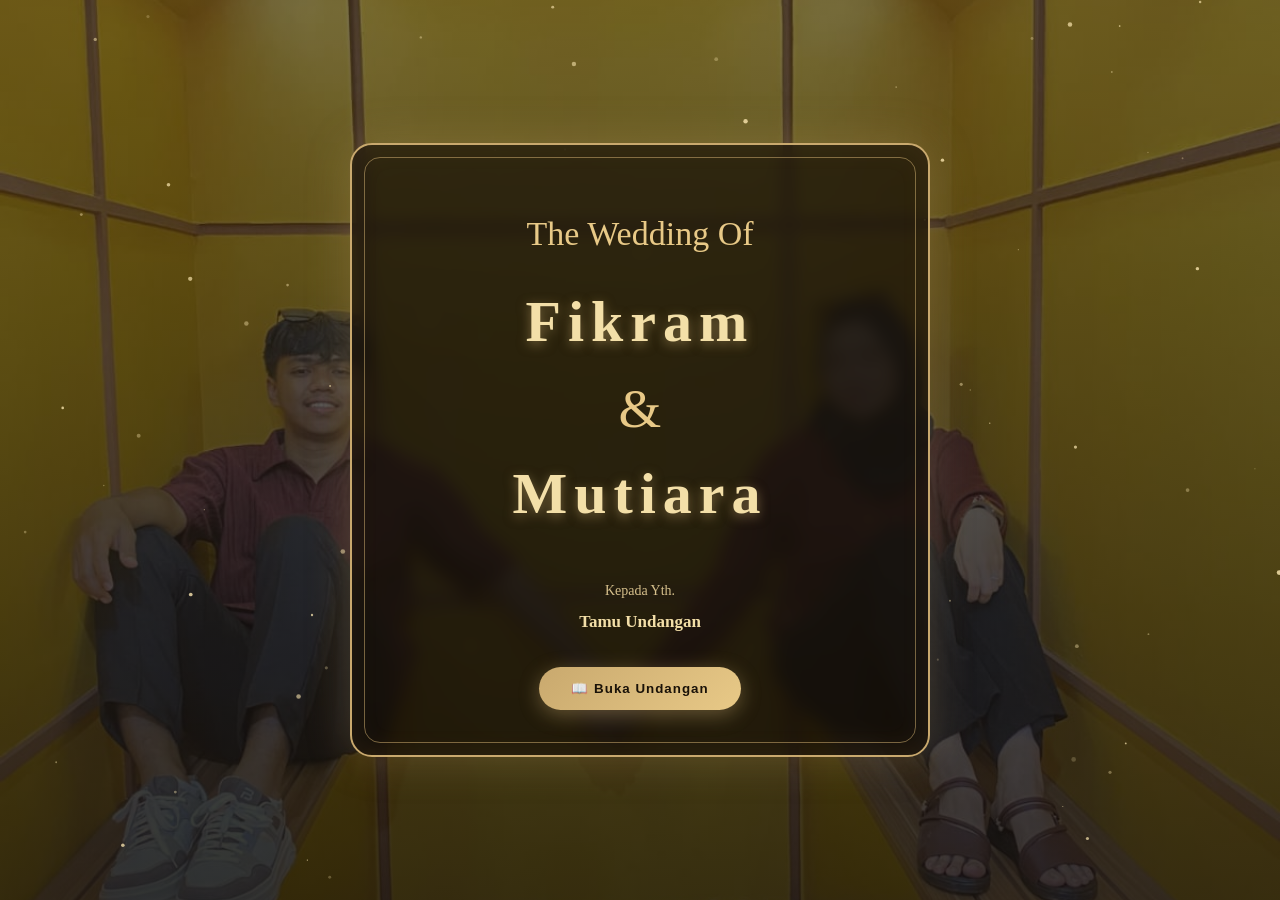
<file: index.html>
<!DOCTYPE html>
<html lang="id">

<head>
  <meta charset="UTF-8">

  <meta
    name="viewport"
    content="width=device-width, initial-scale=1.0"
  >

  <title>The Wedding of Fikram & Mutiara</title>

  <link rel="stylesheet" href="style.css">
</head>

<body>

  <!-- =========================
       LOBBY
  ========================== -->

  <div id="lobby">

    <div class="lobby-background"></div>

    <canvas id="lobbyParticles"></canvas>

    <div class="lobby-frame">

      <div class="lobby-small-title">
        The Wedding Of
      </div>

      <h1>Fikram</h1>

      <div class="lobby-amp">
        &
      </div>

      <h1>Mutiara</h1>

      <div class="recipient">
        Kepada Yth.

        <strong id="guestName">
          Tamu Undangan
        </strong>
      </div>

      <button
        type="button"
        class="open-btn"
        onclick="openInvitation()"
      >
        📖 Buka Undangan
      </button>

    </div>

  </div>

  <script src="script.js"></script>

</body>

</html>
</file>
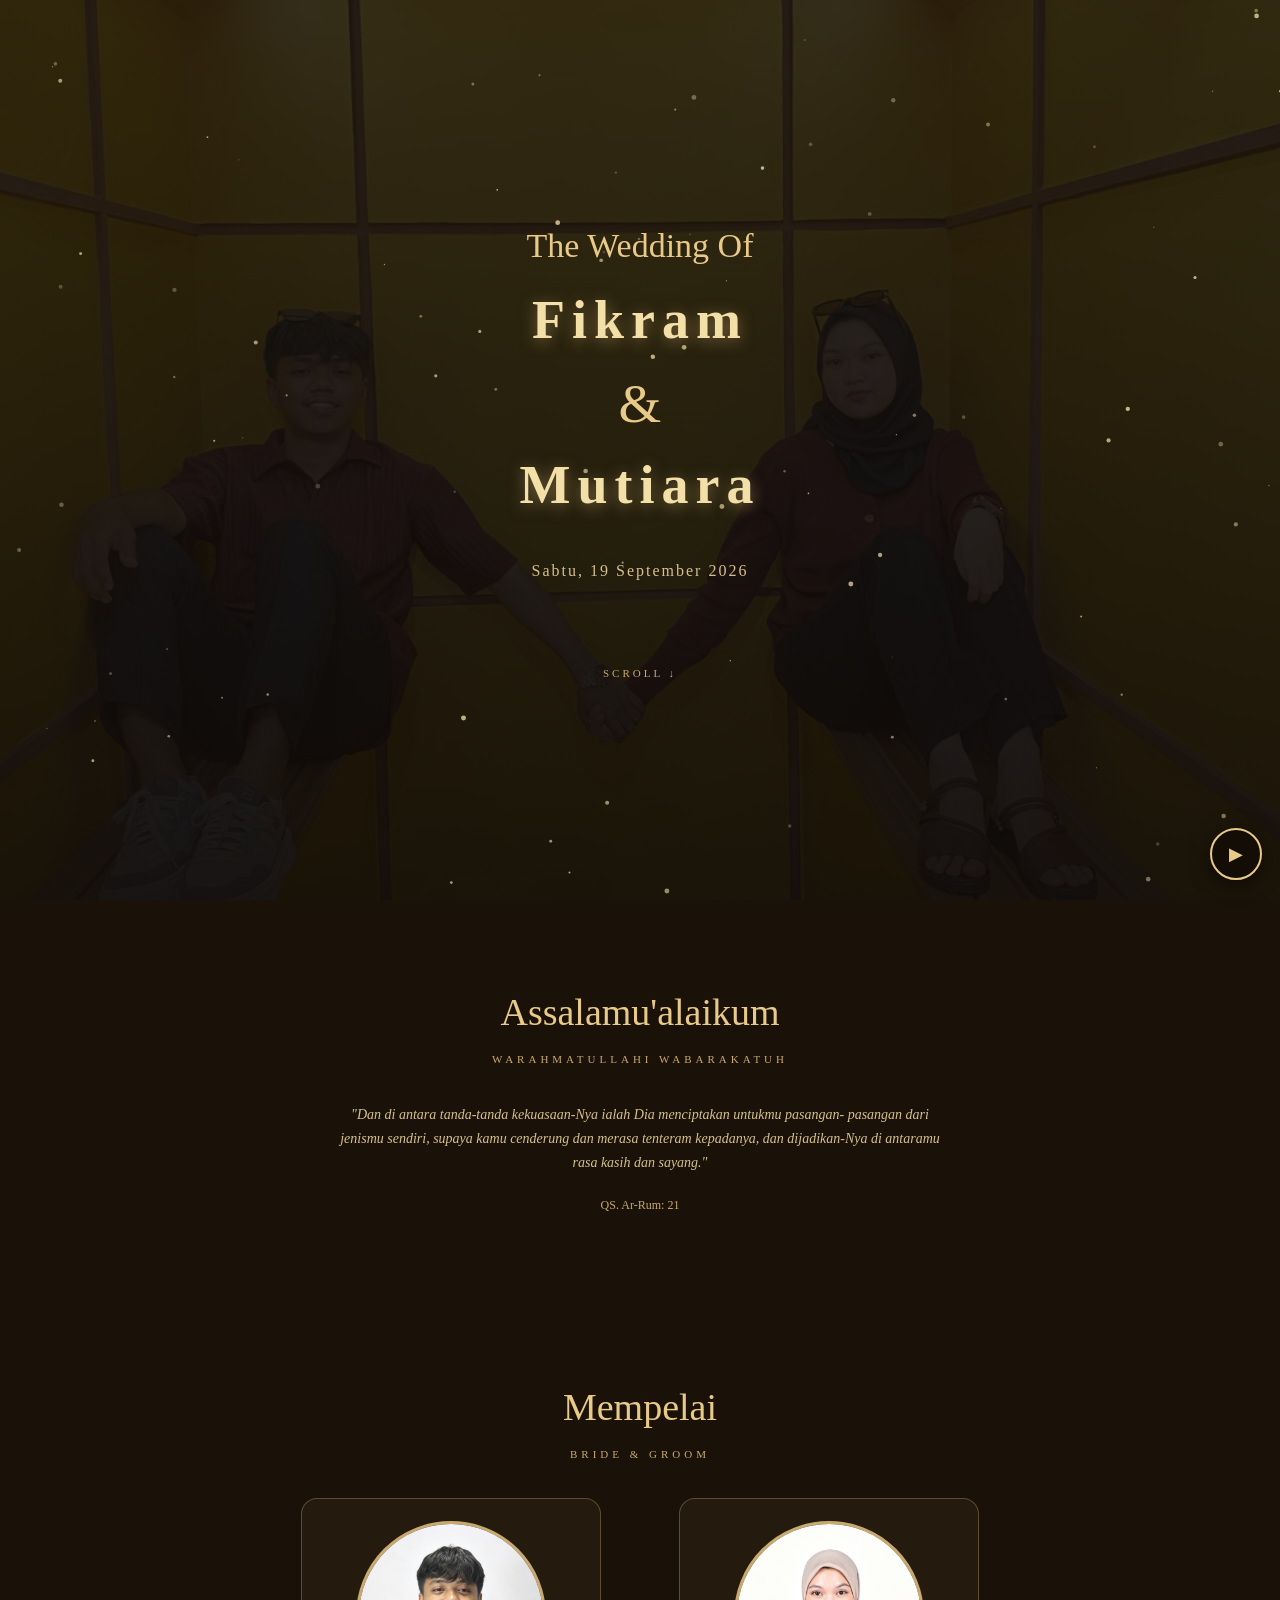
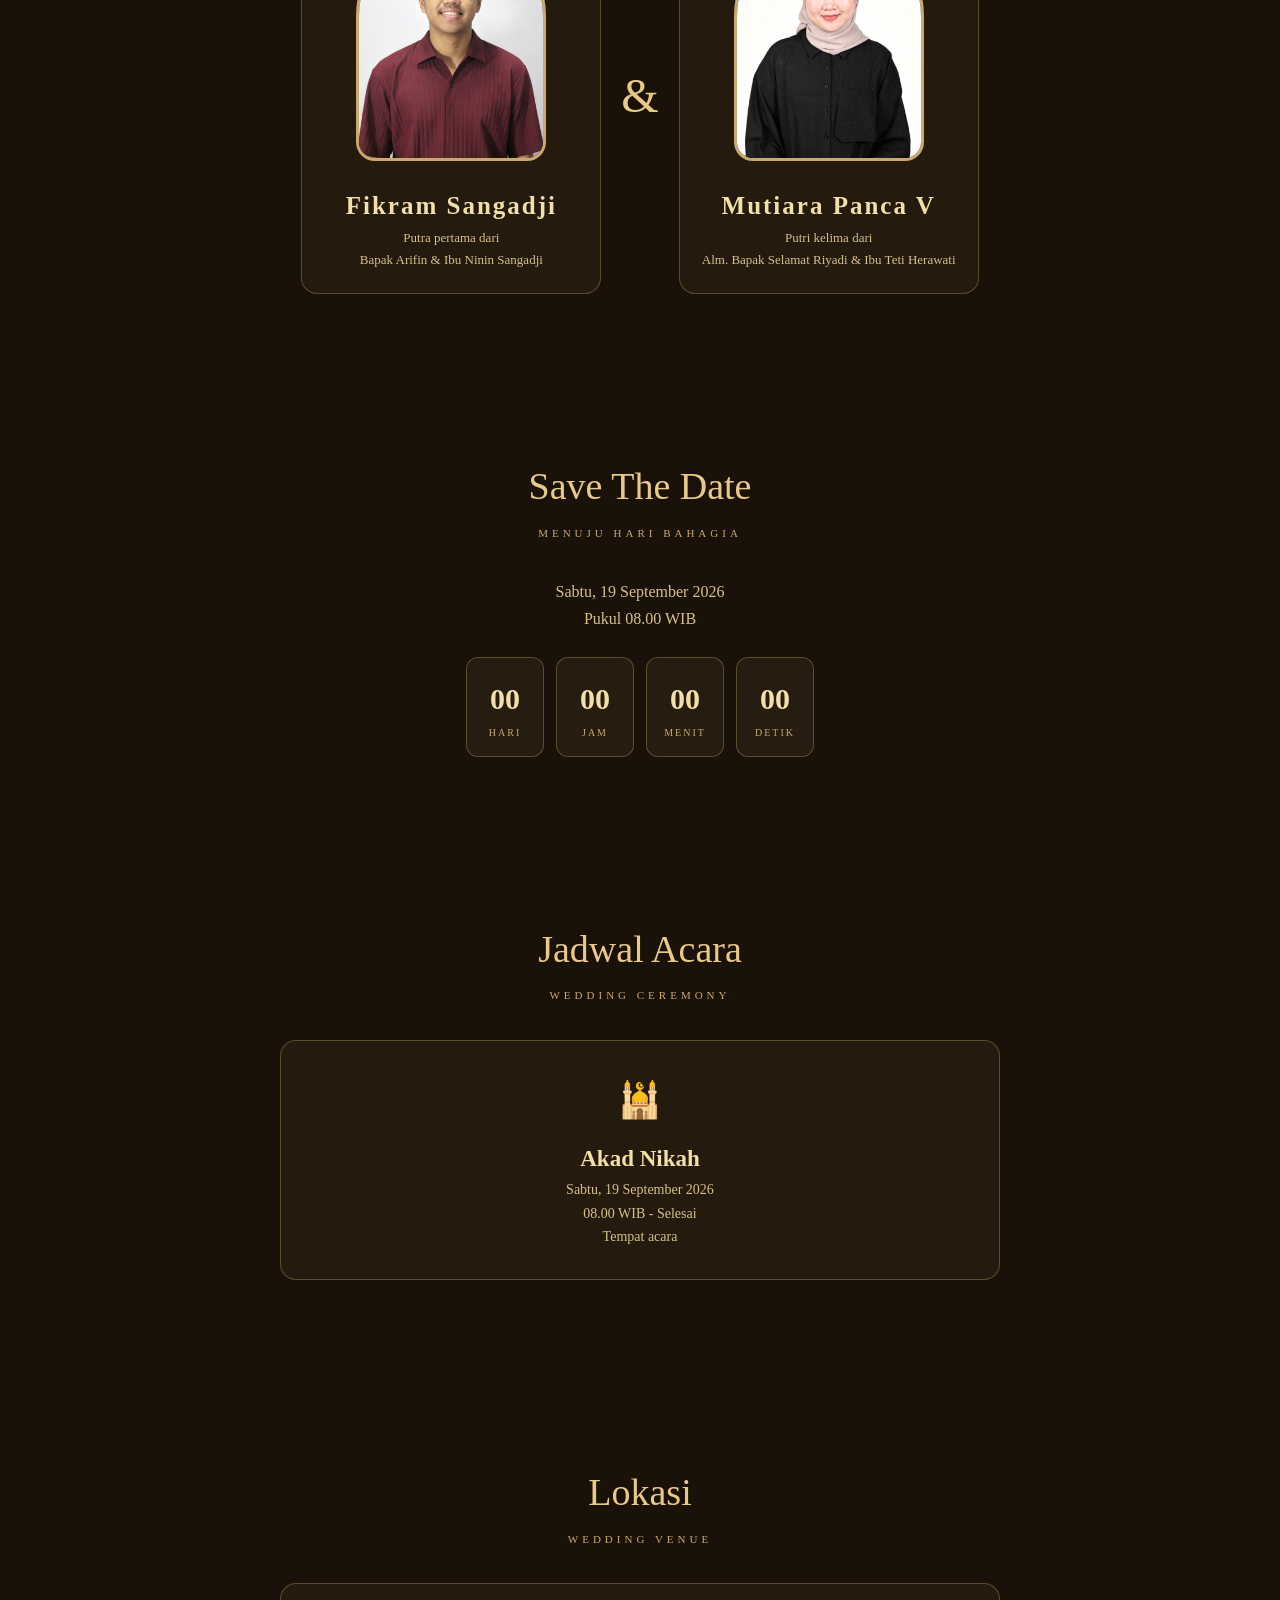
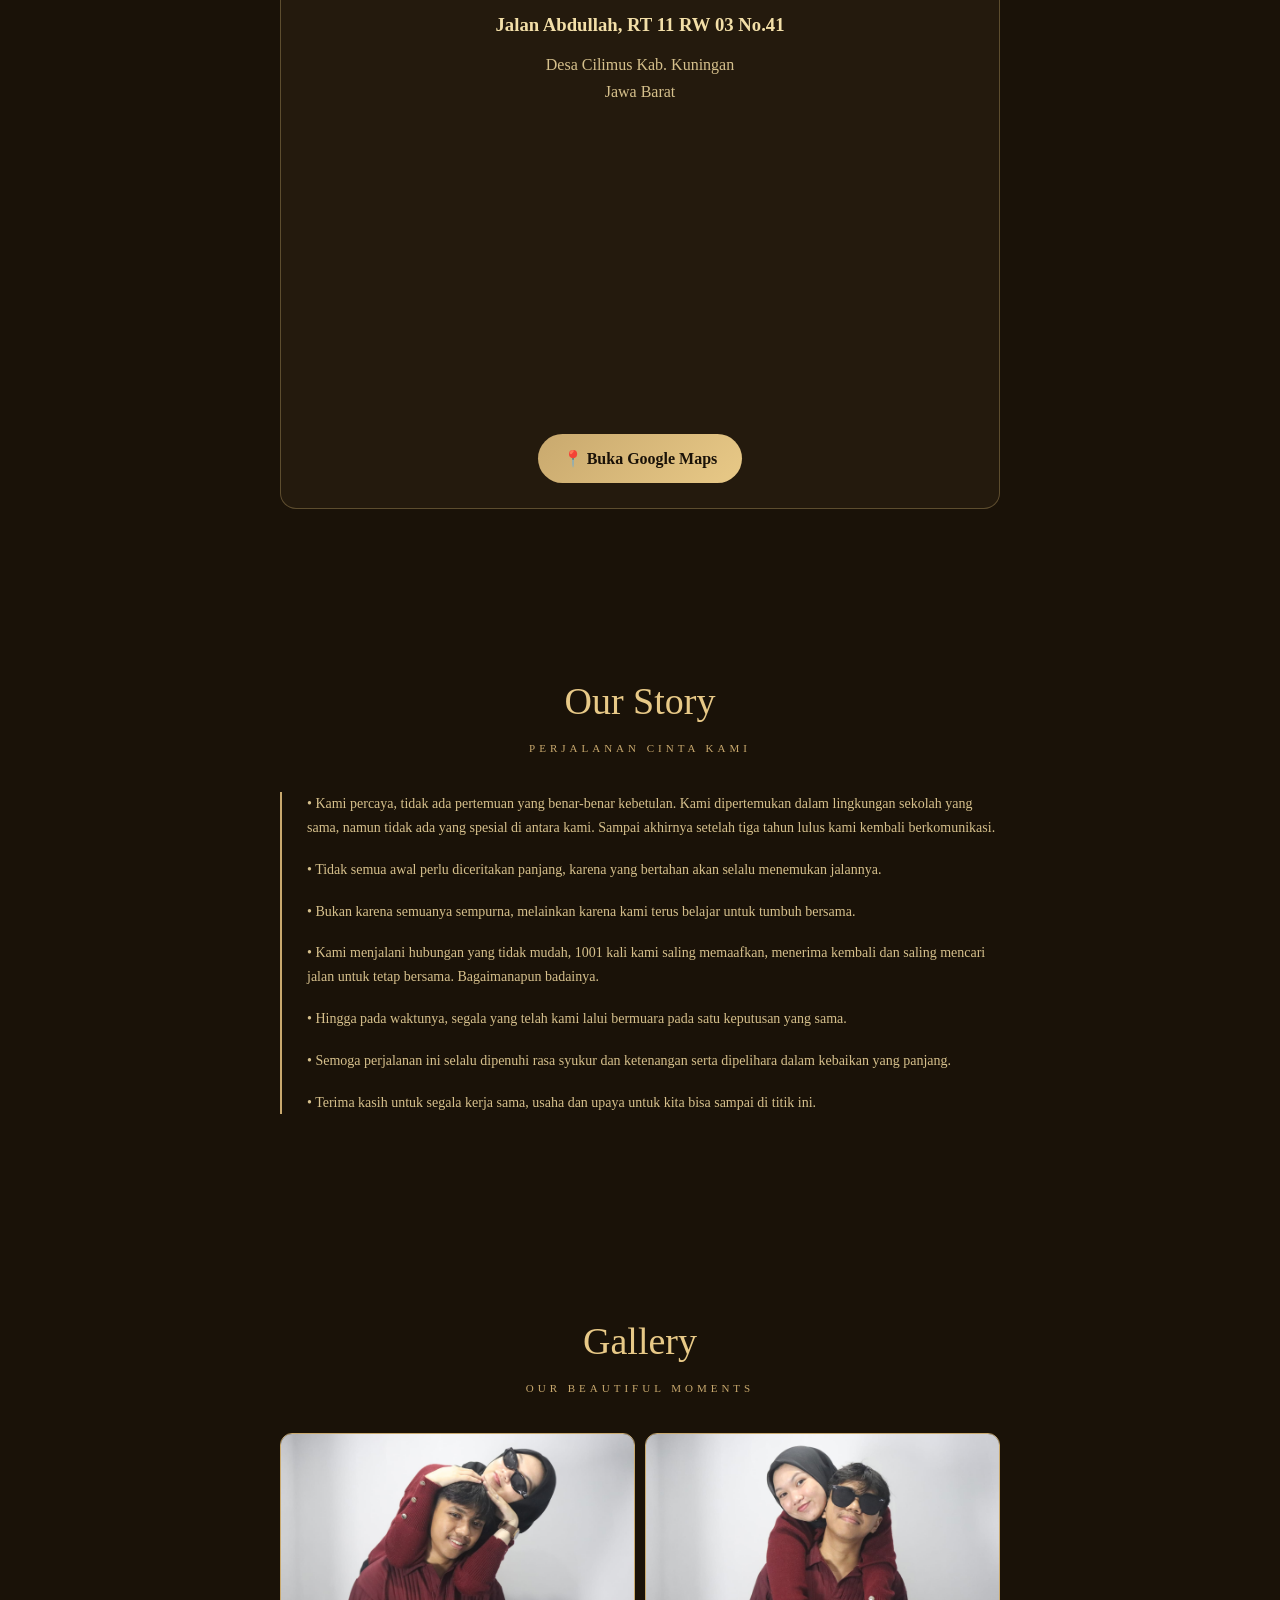
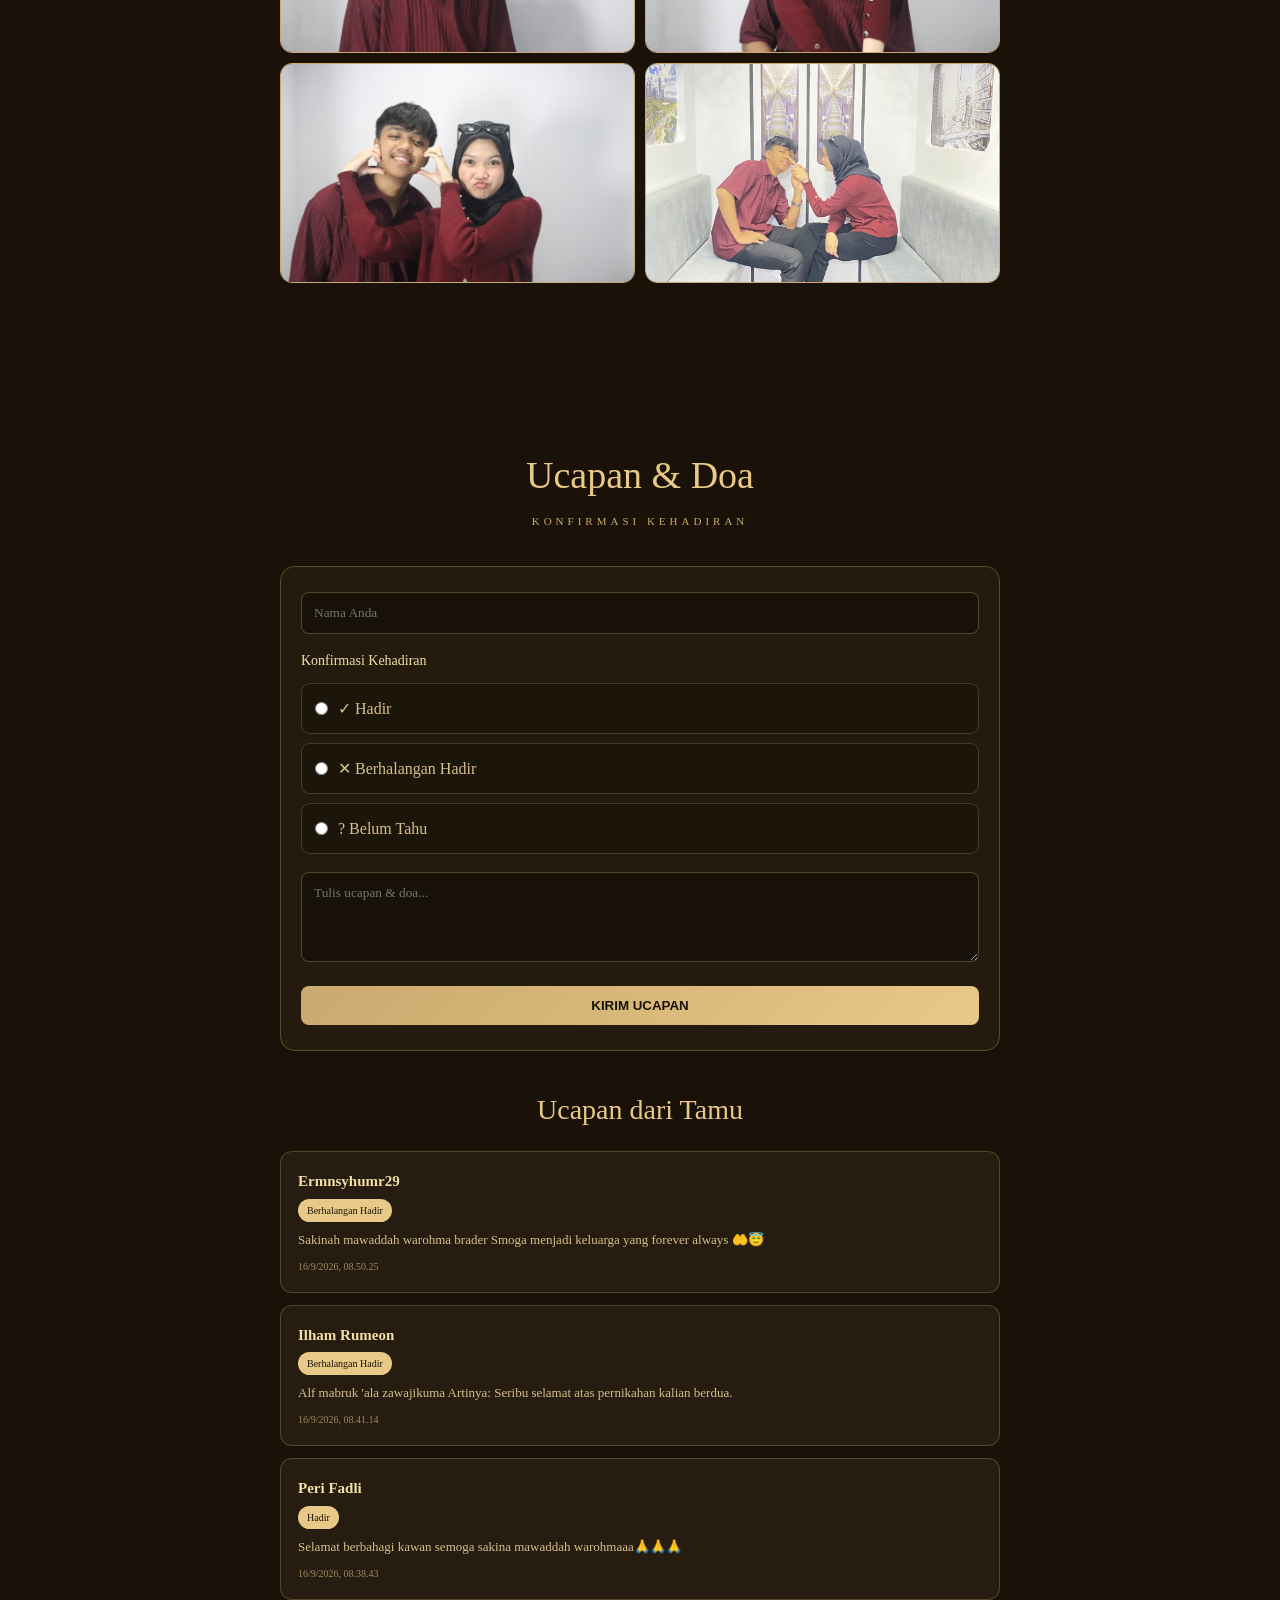
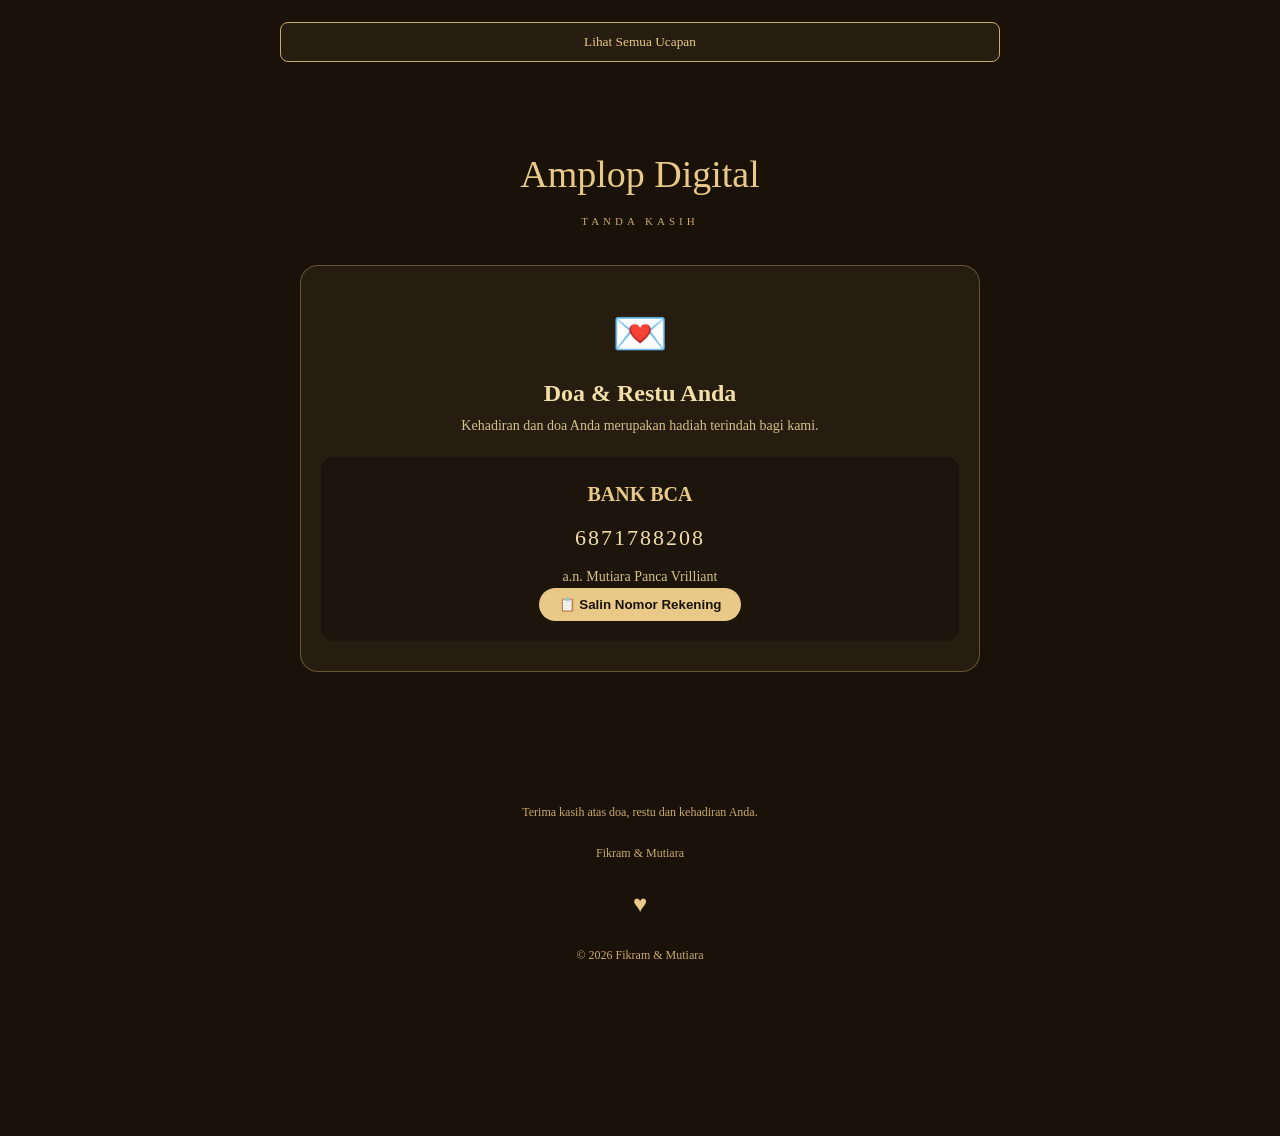
<file: isii.html>
<!DOCTYPE html>
<html lang="id">

<head>

  <meta charset="UTF-8">

  <meta
    name="viewport"
    content="width=device-width, initial-scale=1.0"
  >

  <title>Fikram & Mutiara | Wedding Invitation</title>

  <link rel="stylesheet" href="style.css">

</head>

<body>

  <!-- BACKGROUND -->

  <div class="content-background"></div>

  <canvas id="contentParticles"></canvas>


  <!-- =========================
       MUSIK
  ========================== -->

  <audio
    id="bgMusic"
    loop
    preload="auto"
  >

    <source
      src="song.mp3"
      type="audio/mpeg"
    >

  </audio>


  <button
    id="musicButton"
    onclick="toggleMusic()"
    aria-label="Kontrol musik"
  >
    ▶
  </button>


  <!-- =========================
       HERO
  ========================== -->

  <section class="hero">

    <div class="hero-content">

      <div class="hero-small-title">
        The Wedding Of
      </div>

      <h1>Fikram</h1>

      <div class="hero-amp">
        &
      </div>

      <h1>Mutiara</h1>

      <p class="hero-date">
        Sabtu, 19 September 2026
      </p>

      <div class="scroll-hint">
        SCROLL ↓
      </div>

    </div>

  </section>


  <!-- =========================
       SAMBUTAN
  ========================== -->

  <section>

    <div class="section-title">
      Assalamu'alaikum
    </div>

    <div class="section-subtitle">
      Warahmatullahi Wabarakatuh
    </div>

    <p class="quote">

      "Dan di antara tanda-tanda kekuasaan-Nya
      ialah Dia menciptakan untukmu pasangan-
      pasangan dari jenismu sendiri, supaya kamu
      cenderung dan merasa tenteram kepadanya,
      dan dijadikan-Nya di antaramu rasa kasih
      dan sayang."

    </p>

    <p class="ayat">
      QS. Ar-Rum: 21
    </p>

  </section>


  <!-- =========================
       MEMPELAI
  ========================== -->

  <section>

    <div class="section-title">
      Mempelai
    </div>

    <div class="section-subtitle">
      Bride & Groom
    </div>

    <div class="couple">

      <div class="person">

        <img
          src="fikram123.jpg"
          alt="Mempelai Pria"
        >

        <h3>
          Fikram Sangadji
        </h3>

        <p>
          Putra pertama dari
          <br>
          Bapak Arifin & Ibu Ninin Sangadji
        </p>

      </div>


      <div class="couple-amp">
        &
      </div>


      <div class="person">

        <img
          src="mutiara123.jpg"
          alt="Mempelai Wanita"
        >

        <h3>
          Mutiara Panca V
        </h3>

        <p>
          Putri kelima dari
          <br>
          Alm. Bapak Selamat Riyadi & Ibu Teti Herawati
        </p>

      </div>

    </div>

  </section>


  <!-- =========================
       COUNTDOWN
  ========================== -->

  <section>

    <div class="section-title">
      Save The Date
    </div>

    <div class="section-subtitle">
      Menuju Hari Bahagia
    </div>

    <p class="event-date">

      Sabtu, 19 September 2026
      <br>
      Pukul 08.00 WIB

    </p>


    <div class="countdown">

      <div class="count-box">
        <div class="count-number" id="days">
          00
        </div>

        <div class="count-label">
          Hari
        </div>
      </div>


      <div class="count-box">
        <div class="count-number" id="hours">
          00
        </div>

        <div class="count-label">
          Jam
        </div>
      </div>


      <div class="count-box">
        <div class="count-number" id="minutes">
          00
        </div>

        <div class="count-label">
          Menit
        </div>
      </div>


      <div class="count-box">
        <div class="count-number" id="seconds">
          00
        </div>

        <div class="count-label">
          Detik
        </div>
      </div>

    </div>

  </section>


  <!-- =========================
       JADWAL ACARA
  ========================== -->

  <section>

    <div class="section-title">
      Jadwal Acara
    </div>

    <div class="section-subtitle">
      Wedding Ceremony
    </div>

    <div class="event-card">

      <div class="event-icon">
        🕌
      </div>

      <h3>
        Akad Nikah
      </h3>

      <p>
        Sabtu, 19 September 2026
      </p>

      <p>
        08.00 WIB - Selesai
      </p>

      <p>
        Tempat acara
      </p>

    </div>

  </section>


  <!-- =========================
       LOKASI
  ========================== -->

  <section>

    <div class="section-title">
      Lokasi
    </div>

    <div class="section-subtitle">
      Wedding Venue
    </div>

    <div class="location-card">

      <h3>
        Jalan Abdullah, RT 11 RW 03 No.41
      </h3>

      <p class="location-text">

        Desa Cilimus Kab. Kuningan
        <br>
        Jawa Barat

      </p>

      <iframe
        class="map"
        src="https://www.google.com/maps?q=-6.8707422,108.4998893&output=embed"
        loading="lazy"
        allowfullscreen>
      </iframe>

      <a
        class="map-btn"
        href="https://maps.app.goo.gl/mc18KReeratvRH3F9"
        target="_blank"
        rel="noopener"
      >
        📍 Buka Google Maps
      </a>

    </div>

  </section>


  <!-- =========================
       STORY
  ========================== -->

  <section>

    <div class="section-title">
      Our Story
    </div>

    <div class="section-subtitle">
      Perjalanan Cinta Kami
    </div>

    <div class="story">

      <div class="story-item">

        <p>
          • Kami percaya, tidak ada pertemuan yang benar-benar kebetulan.
          Kami dipertemukan dalam lingkungan sekolah yang sama, namun tidak
          ada yang spesial di antara kami. Sampai akhirnya setelah tiga tahun
          lulus kami kembali berkomunikasi.
        </p>

        <p>
          • Tidak semua awal perlu diceritakan panjang, karena yang bertahan
          akan selalu menemukan jalannya.
        </p>

        <p>
          • Bukan karena semuanya sempurna, melainkan karena kami terus belajar
          untuk tumbuh bersama.
        </p>

        <p>
          • Kami menjalani hubungan yang tidak mudah, 1001 kali kami saling
          memaafkan, menerima kembali dan saling mencari jalan untuk tetap
          bersama. Bagaimanapun badainya.
        </p>

        <p>
          • Hingga pada waktunya, segala yang telah kami lalui bermuara pada
          satu keputusan yang sama.
        </p>

        <p>
          • Semoga perjalanan ini selalu dipenuhi rasa syukur dan ketenangan
          serta dipelihara dalam kebaikan yang panjang.
        </p>

        <p>
          • Terima kasih untuk segala kerja sama, usaha dan upaya untuk kita
          bisa sampai di titik ini.
        </p>

      </div>

    </div>

  </section>


  <!-- =========================
       GALLERY
  ========================== -->

  <section>

    <div class="section-title">
      Gallery
    </div>

    <div class="section-subtitle">
      Our Beautiful Moments
    </div>

    <div class="gallery">

      <img src="1.jpg" alt="Foto 1">

      <img src="2.jpg" alt="Foto 2">

      <img src="3.jpg" alt="Foto 3">

      <img src="5.jpg" alt="Foto 4">

    </div>

  </section>


  <!-- =========================
       UCAPAN & KEHADIRAN
  ========================== -->

  <section>

    <div class="section-title">
      Ucapan & Doa
    </div>

    <div class="section-subtitle">
      Konfirmasi Kehadiran
    </div>


    <form
      class="wish-form"
      onsubmit="sendWish(event)"
    >

      <input
        type="text"
        id="wishName"
        placeholder="Nama Anda"
        autocomplete="name"
        required
      >


      <div class="attendance-title">
        Konfirmasi Kehadiran
      </div>


      <div class="attendance-options">

        <label class="attendance-option">

          <input
            type="radio"
            name="attendance"
            value="Hadir"
            required
          >

          <span>
            ✓ Hadir
          </span>

        </label>


        <label class="attendance-option">

          <input
            type="radio"
            name="attendance"
            value="Berhalangan Hadir"
          >

          <span>
            ✕ Berhalangan Hadir
          </span>

        </label>


        <label class="attendance-option">

          <input
            type="radio"
            name="attendance"
            value="Belum Tahu"
          >

          <span>
            ? Belum Tahu
          </span>

        </label>

      </div>


      <textarea
        id="wishMessage"
        rows="4"
        placeholder="Tulis ucapan & doa..."
        required
      ></textarea>


      <button type="submit">
        KIRIM UCAPAN
      </button>

    </form>




    <!-- =========================
         DAFTAR UCAPAN
    ========================== -->

    <div class="wish-container">

  <div class="wish-heading">
    Ucapan dari Tamu
  </div>

  <div
    class="wish-list"
    id="wishList"
  ></div>

  <button
    type="button"
    id="showAllWishes"
    class="show-all-wishes"
    onclick="toggleAllWishes()"
    style="display: none;"
  >
    Tampilkan Semua Ucapan
  </button>

    </div>

  <!-- =========================
       AMPLOP DIGITAL
  ========================== -->

  <section>

    <div class="section-title">
      Amplop Digital
    </div>

    <div class="section-subtitle">
      Tanda Kasih
    </div>


    <div class="gift-card">

      <div class="gift-icon">
        💌
      </div>

      <h3>
        Doa & Restu Anda
      </h3>

      <p>
        Kehadiran dan doa Anda
        merupakan hadiah terindah
        bagi kami.
      </p>


      <div class="bank">

        <div class="bank-name">
          BANK BCA
        </div>

        <div
          class="account"
          id="accountNumber"
        >
          6871788208
        </div>

        <p>
          a.n. Mutiara Panca Vrilliant
        </p>


        <button
          type="button"
          class="copy-btn"
          onclick="copyAccount()"
        >
          📋 Salin Nomor Rekening
        </button>

      </div>

    </div>

  </section>


  <!-- =========================
       FOOTER
  ========================== -->

  <footer>

    <p>
      Terima kasih atas doa,
      restu dan kehadiran Anda.
    </p>

    <br>

    <p>
      Fikram & Mutiara
    </p>

    <br>

    <span class="heart">
      ♥
    </span>

    <br><br>

    © 2026 Fikram & Mutiara

  </footer>


  <script src="script.js"></script>

</body>

</html>
</file>
<file: style.css>
/* ==================================================
   RESET
================================================== */

* {
  margin: 0;
  padding: 0;
  box-sizing: border-box;
}

html {
  width: 100%;
  min-height: 100%;
  overflow-x: hidden;
  scroll-behavior: smooth;
}

body {
  width: 100%;
  min-height: 100vh;
  overflow-x: hidden;

  font-family:
    Georgia,
    "Times New Roman",
    serif;

  background: #1a1208;
  color: #e8d9b0;

  line-height: 1.7;
}


/* ==================================================
   VARIABLES
================================================== */

:root {
  --bg: #1a1208;
  --bg-dark: #0d0805;

  --gold: #c9a96e;
  --gold-light: #e8c987;
  --cream: #f3dfa8;

  --text: #e8d9b0;
  --muted: #d6c08c;
}


/* ==================================================
   LOBBY
================================================== */

#lobby {
  position: fixed;
  inset: 0;

  width: 100%;
  height: 100vh;

  display: flex;
  align-items: center;
  justify-content: center;

  overflow: hidden;

  z-index: 99999;

  background: var(--bg);

  transition:
    opacity .8s ease,
    transform .8s ease;
}

#lobby.hide {
  opacity: 0;
  transform: scale(1.05);
  pointer-events: none;
}

.lobby-background {
  position: absolute;
  inset: 0;

  background:
    linear-gradient(
      rgba(15, 9, 4, .55),
      rgba(15, 9, 4, .82)
    ),
    url("4.jpg");

  background-size: cover;
  background-position: center;
}

#lobbyParticles {
  position: absolute;
  inset: 0;

  width: 100%;
  height: 100%;

  z-index: 1;

  pointer-events: none;
}

.lobby-frame {
  position: relative;
  z-index: 2;

  width: 88%;
  max-width: 580px;
  min-height: 600px;

  padding: 60px 30px 45px;

  display: flex;
  flex-direction: column;

  justify-content: center;
  align-items: center;

  text-align: center;

  background:
    rgba(20, 14, 7, .68);

  border:
    2px solid var(--gold);

  border-radius: 22px;

  backdrop-filter: blur(8px);

  box-shadow:
    0 0 45px
    rgba(201, 169, 110, .25),

    inset 0 0 30px
    rgba(201, 169, 110, .08);
}

.lobby-frame::before {
  content: "";

  position: absolute;
  inset: 12px;

  border:
    1px solid
    rgba(201, 169, 110, .55);

  border-radius: 16px;

  pointer-events: none;
}

.lobby-small-title {
  font-family:
    "Brush Script MT",
    cursive;

  font-size: 34px;

  color:
    var(--gold-light);

  margin-bottom: 10px;
}

.lobby-frame h1 {
  font-size: 58px;

  letter-spacing: 7px;

  color:
    var(--cream);

  text-shadow:
    0 3px 12px
    rgba(201, 169, 110, .5);
}

.lobby-amp {
  font-family:
    "Brush Script MT",
    cursive;

  font-size: 55px;

  color:
    var(--gold-light);

  margin: -10px 0;
}

.recipient {
  margin-top: 35px;

  font-size: 14px;

  color:
    var(--muted);
}

.recipient strong {
  display: block;

  margin-top: 5px;

  font-size: 17px;

  color:
    var(--cream);
}

.open-btn {
  margin-top: 30px;

  padding: 14px 32px;

  border: none;
  border-radius: 30px;

  background:
    linear-gradient(
      135deg,
      var(--gold),
      var(--gold-light)
    );

  color:
    #1a1208;

  font-weight: bold;

  letter-spacing: 1px;

  cursor: pointer;

  box-shadow:
    0 5px 20px
    rgba(201, 169, 110, .4);

  transition: .25s;
}

.open-btn:hover {
  transform:
    translateY(-3px);
}


/* ==================================================
   BACKGROUND ISI
================================================== */

.content-background {
  position: fixed;
  inset: 0;

  z-index: -3;

  background:
    linear-gradient(
      rgba(13, 8, 5, .83),
      rgba(13, 8, 5, .94)
    ),
    url("4.jpg");

  background-size: cover;
  background-position: center;
}

#contentParticles {
  position: fixed;
  inset: 0;

  width: 100%;
  height: 100%;

  z-index: -1;

  pointer-events: none;
}


/* ==================================================
   MUSIK
================================================== */

#musicButton {
  position: fixed;

  right: 18px;
  bottom: 20px;

  width: 52px;
  height: 52px;

  border-radius: 50%;

  border:
    2px solid
    var(--gold-light);

  background:
    rgba(20, 14, 7, .92);

  color:
    var(--gold-light);

  font-size: 18px;

  cursor: pointer;

  z-index: 10000;

  box-shadow:
    0 4px 20px
    rgba(0, 0, 0, .5);
}


/* ==================================================
   SECTION
================================================== */

section {
  position: relative;

  width: 100%;
  max-width: 760px;

  margin: auto;

  padding:
    80px 20px;

  text-align: center;
}

.section-title {
  font-family:
    "Brush Script MT",
    cursive;

  font-size: 38px;

  color:
    var(--gold-light);

  margin-bottom: 5px;
}

.section-subtitle {
  color:
    var(--gold);

  font-size: 11px;

  letter-spacing: 4px;

  text-transform: uppercase;

  margin-bottom: 35px;
}


/* ==================================================
   HERO
================================================== */

.hero {
  max-width: none;

  min-height: 100vh;

  display: flex;

  align-items: center;
  justify-content: center;

  padding: 30px;
}

.hero-content {
  text-align: center;
}

.hero-small-title {
  font-family:
    "Brush Script MT",
    cursive;

  font-size: 34px;

  color:
    var(--gold-light);
}

.hero h1 {
  font-size: 54px;

  letter-spacing: 7px;

  color:
    var(--cream);

  text-shadow:
    0 3px 15px
    rgba(201, 169, 110, .5);
}

.hero-amp {
  font-family:
    "Brush Script MT",
    cursive;

  font-size: 55px;

  color:
    var(--gold-light);

  margin: -10px 0;
}

.hero-date {
  margin-top: 25px;

  color:
    var(--muted);

  letter-spacing: 2px;
}

.scroll-hint {
  margin-top: 80px;

  color:
    var(--gold);

  font-size: 11px;

  letter-spacing: 3px;

  animation:
    bounce 2s infinite;
}

@keyframes bounce {
  0%, 100% {
    transform:
      translateY(0);

    opacity: .5;
  }

  50% {
    transform:
      translateY(8px);

    opacity: 1;
  }
}


/* ==================================================
   QUOTE
================================================== */

.quote {
  max-width: 600px;

  margin: auto;

  color:
    var(--muted);

  font-size: 14px;

  font-style: italic;
}

.ayat {
  margin-top: 20px;

  color:
    var(--gold);

  font-size: 12px;
}


/* ==================================================
   MEMPELAI
================================================== */

.couple {
  display: flex;

  align-items: center;
  justify-content: center;

  gap: 20px;

  flex-wrap: wrap;
}

.person {
  width: 300px;

  padding: 22px;

  background:
    rgba(201, 169, 110, .06);

  border:
    1px solid
    rgba(201, 169, 110, .35);

  border-radius: 16px;
}

.person img {
  width: 190px;
  height: 240px;

  object-fit: cover;

  border-radius:
    100px 100px 20px 20px;

  border:
    3px solid
    var(--gold);

  margin-bottom: 15px;
}

.person h3 {
  font-size: 25px;

  color:
    var(--cream);

  letter-spacing: 2px;
}

.person p {
  color:
    var(--muted);

  font-size: 13px;
}

.couple-amp {
  font-family:
    "Brush Script MT",
    cursive;

  font-size: 48px;

  color:
    var(--gold-light);
}


/* ==================================================
   COUNTDOWN
================================================== */

.event-date {
  color:
    var(--muted);

  margin-bottom: 25px;
}

.countdown {
  display: flex;

  justify-content: center;

  gap: 12px;

  flex-wrap: wrap;
}

.count-box {
  min-width: 78px;

  padding: 15px 10px;

  background:
    rgba(201, 169, 110, .07);

  border:
    1px solid
    rgba(201, 169, 110, .35);

  border-radius: 12px;
}

.count-number {
  font-size: 30px;

  color:
    var(--cream);

  font-weight: bold;
}

.count-label {
  font-size: 10px;

  color:
    var(--gold);

  letter-spacing: 2px;

  text-transform: uppercase;
}


/* ==================================================
   ACARA
================================================== */

.event-card {
  padding: 30px 20px;

  margin-bottom: 20px;

  background:
    rgba(201, 169, 110, .06);

  border:
    1px solid
    rgba(201, 169, 110, .35);

  border-radius: 16px;
}

.event-icon {
  font-size: 35px;

  margin-bottom: 8px;
}

.event-card h3 {
  font-size: 23px;

  color:
    var(--cream);
}

.event-card p {
  color:
    var(--muted);

  font-size: 14px;
}


/* ==================================================
   LOKASI
================================================== */

.location-card {
  padding: 25px 20px;

  background:
    rgba(201, 169, 110, .06);

  border:
    1px solid
    rgba(201, 169, 110, .35);

  border-radius: 16px;
}

.location-card h3 {
  color:
    var(--cream);

  margin-bottom: 10px;
}

.location-text {
  color:
    var(--muted);

  margin-bottom: 20px;
}

.map {
  width: 100%;
  height: 280px;

  border: 0;

  border-radius: 14px;

  margin-bottom: 20px;
}

.map-btn {
  display: inline-block;

  padding: 11px 25px;

  background:
    linear-gradient(
      135deg,
      var(--gold),
      var(--gold-light)
    );

  color:
    #1a1208;

  text-decoration: none;

  border-radius: 25px;

  font-weight: bold;
}


/* ==================================================
   STORY
================================================== */

.story {
  text-align: left;

  border-left:
    2px solid
    var(--gold);

  padding-left: 25px;
}

.story-item {
  margin-bottom: 35px;
}

.story-item p {
  color:
    var(--muted);

  font-size: 14px;

  margin-bottom: 18px;
}


/* ==================================================
   GALLERY
================================================== */

.gallery {
  display: grid;

  grid-template-columns:
    repeat(2, 1fr);

  gap: 10px;
}

.gallery img {
  width: 100%;
  height: 220px;

  object-fit: cover;

  border-radius: 12px;

  border:
    1px solid
    var(--gold);

  transition:
    transform .3s;
}

.gallery img:hover {
  transform:
    scale(1.03);
}


/* ==================================================
   UCAPAN
================================================== */

.wish-form {
  padding: 25px 20px;

  background:
    rgba(201, 169, 110, .06);

  border:
    1px solid
    rgba(201, 169, 110, .35);

  border-radius: 15px;

  text-align: left;
}

.wish-form input,
.wish-form textarea {
  width: 100%;

  padding: 12px;

  margin-bottom: 15px;

  background:
    rgba(0, 0, 0, .35);

  border:
    1px solid
    rgba(201, 169, 110, .35);

  border-radius: 8px;

  color: white;

  font-family: inherit;

  outline: none;
}

.wish-form textarea {
  resize: vertical;
}

.wish-form input:focus,
.wish-form textarea:focus {
  border-color:
    var(--gold-light);
}


/* ==================================================
   KEHADIRAN FORM
================================================== */

.attendance-title {
  color:
    var(--cream);

  font-size: 14px;

  margin-bottom: 10px;
}

.attendance-options {
  display: flex;

  flex-direction: column;

  gap: 9px;

  margin-bottom: 18px;
}

.attendance-option {
  display: flex;

  align-items: center;

  gap: 10px;

  padding: 11px 13px;

  border:
    1px solid
    rgba(201, 169, 110, .25);

  border-radius: 9px;

  background:
    rgba(0, 0, 0, .2);

  color:
    var(--muted);

  cursor: pointer;

  transition: .2s;
}

.attendance-option:hover {
  border-color:
    var(--gold);
}

.attendance-option input {
  width: auto;

  margin: 0;

  accent-color:
    var(--gold);
}

.wish-form button {
  width: 100%;

  padding: 12px;

  border: none;

  border-radius: 8px;

  background:
    linear-gradient(
      135deg,
      var(--gold),
      var(--gold-light)
    );

  color:
    #1a1208;

  font-weight: bold;

  cursor: pointer;
}

.wish-form button:disabled {
  opacity: .6;

  cursor: wait;
}


/* ==================================================
   STATISTIK JUMLAH KEHADIRAN
================================================== */

.attendance-stat {
  width: 100%;
  max-width: 600px;

  margin: 30px auto 0;

  padding: 25px 20px;

  background:
    rgba(201, 169, 110, .06);

  border:
    1px solid
    rgba(201, 169, 110, .35);

  border-radius: 18px;

  text-align: center;
}

.attendance-heading {
  font-family:
    "Brush Script MT",
    cursive;

  font-size: 28px;

  color:
    var(--gold-light);

  margin-bottom: 25px;
}

.attendance-counts {
  display: grid;

  grid-template-columns:
    repeat(3, 1fr);

  gap: 10px;
}

.attendance-count {
  padding: 18px 8px;

  background:
    rgba(0, 0, 0, .25);

  border:
    1px solid
    rgba(201, 169, 110, .25);

  border-radius: 12px;
}

.attendance-count strong {
  display: block;

  font-size: 30px;

  color:
    var(--cream);

  line-height: 1.2;

  margin-bottom: 5px;
}

.attendance-count span {
  display: block;

  color:
    var(--muted);

  font-size: 11px;
}

.hadir-count {
  border-color:
    rgba(245, 185, 0, .45);
}

.tidak-count {
  border-color:
    rgba(255, 51, 51, .35);
}

.belum-count {
  border-color:
    rgba(87, 32, 232, .4);
}

.attendance-total {
  margin-top: 25px;

  padding-top: 15px;

  border-top:
    1px solid
    rgba(201, 169, 110, .2);

  color:
    var(--muted);

  font-size: 12px;
}

.attendance-total strong {
  color:
    var(--cream);

  font-size: 18px;
}


/* ==================================================
   DAFTAR UCAPAN
================================================== */

.wish-container {
  margin-top: 35px;
}

.wish-heading {
  font-family:
    "Brush Script MT",
    cursive;

  font-size: 28px;

  color:
    var(--gold-light);

  margin-bottom: 18px;
}

#wishList {
  display: flex;

  flex-direction: column;

  gap: 12px;
}

.wish {
  padding: 17px;

  text-align: left;

  background:
    rgba(201, 169, 110, .07);

  border:
    1px solid
    rgba(201, 169, 110, .3);

  border-radius: 12px;

  animation:
    wishAppear .4s ease;
}

.wish strong {
  display: block;

  color:
    var(--cream);

  font-size: 15px;
}

.wish-attendance {
  display: inline-block;

  margin: 4px 0 7px;

  padding: 3px 9px;

  border-radius: 20px;

  font-size: 10px;

  color:
    #1a1208;

  background:
    var(--gold-light);
}

.wish p {
  color:
    var(--muted);

  font-size: 13px;

  white-space: pre-wrap;
  word-break: break-word;
}

.wish-time {
  display: block;

  margin-top: 7px;

  color:
    #9f8a61;

  font-size: 10px;
}

.empty-wish {
  padding: 20px;

  color:
    #9f8a61;

  font-size: 13px;

  font-style: italic;

  border:
    1px dashed
    rgba(201, 169, 110, .3);

  border-radius: 12px;
}

.show-wishes-btn {
  width: 100%;

  margin-top: 10px;

  padding: 11px;

  border:
    1px solid
    var(--gold);

  border-radius: 8px;

  background:
    rgba(201, 169, 110, .08);

  color:
    var(--gold-light);

  font-family: inherit;

  cursor: pointer;
}

.show-wishes-btn:hover {
  background:
    rgba(201, 169, 110, .16);
}

@keyframes wishAppear {
  from {
    opacity: 0;

    transform:
      translateY(10px);
  }

  to {
    opacity: 1;

    transform:
      translateY(0);
  }
}


/* ==================================================
   AMPLOP DIGITAL
================================================== */

.gift-card {
  padding: 30px 20px;

  background:
    rgba(201, 169, 110, .07);

  border:
    1px solid
    rgba(201, 169, 110, .4);

  border-radius: 18px;
}

.gift-icon {
  font-size: 45px;
}

.gift-card h3 {
  color:
    var(--cream);

  font-size: 24px;
}

.gift-card p {
  color:
    var(--muted);

  font-size: 14px;
}

.bank {
  margin-top: 20px;

  padding: 20px;

  background:
    rgba(0, 0, 0, .25);

  border-radius: 12px;
}

.bank-name {
  color:
    var(--gold-light);

  font-size: 20px;

  font-weight: bold;
}

.account {
  color:
    var(--cream);

  font-size: 22px;

  letter-spacing: 2px;

  margin: 8px 0;
}

.copy-btn {
  border: none;

  padding: 9px 20px;

  border-radius: 20px;

  background:
    var(--gold-light);

  color:
    #1a1208;

  cursor: pointer;

  font-weight: bold;
}


/* ==================================================
   FOOTER
================================================== */

footer {
  padding:
    50px 20px 90px;

  text-align: center;

  color:
    var(--gold);

  font-size: 12px;
}

.heart {
  font-size: 24px;

  color:
    var(--gold-light);
}


/* ==================================================
   MOBILE
================================================== */

@media (max-width: 600px) {

  .lobby-frame {
    width: 92%;

    min-height: 570px;

    padding:
      50px 25px 40px;
  }

  .lobby-small-title {
    font-size: 29px;
  }

  .lobby-frame h1 {
    font-size: 45px;

    letter-spacing: 5px;
  }

  .lobby-amp {
    font-size: 48px;
  }

  .hero h1 {
    font-size: 43px;
  }

  .hero-small-title {
    font-size: 29px;
  }

  section {
    padding:
      65px 18px;
  }

  .gallery img {
    height: 180px;
  }

  .attendance-counts {
    grid-template-columns:
      1fr;
  }

  .attendance-count {
    display: flex;

    align-items: center;
    justify-content: space-between;

    padding: 14px 18px;
  }

  .attendance-count strong {
    margin: 0;

    font-size: 27px;
  }

  .attendance-count span {
    font-size: 12px;
  }

}
</file>
